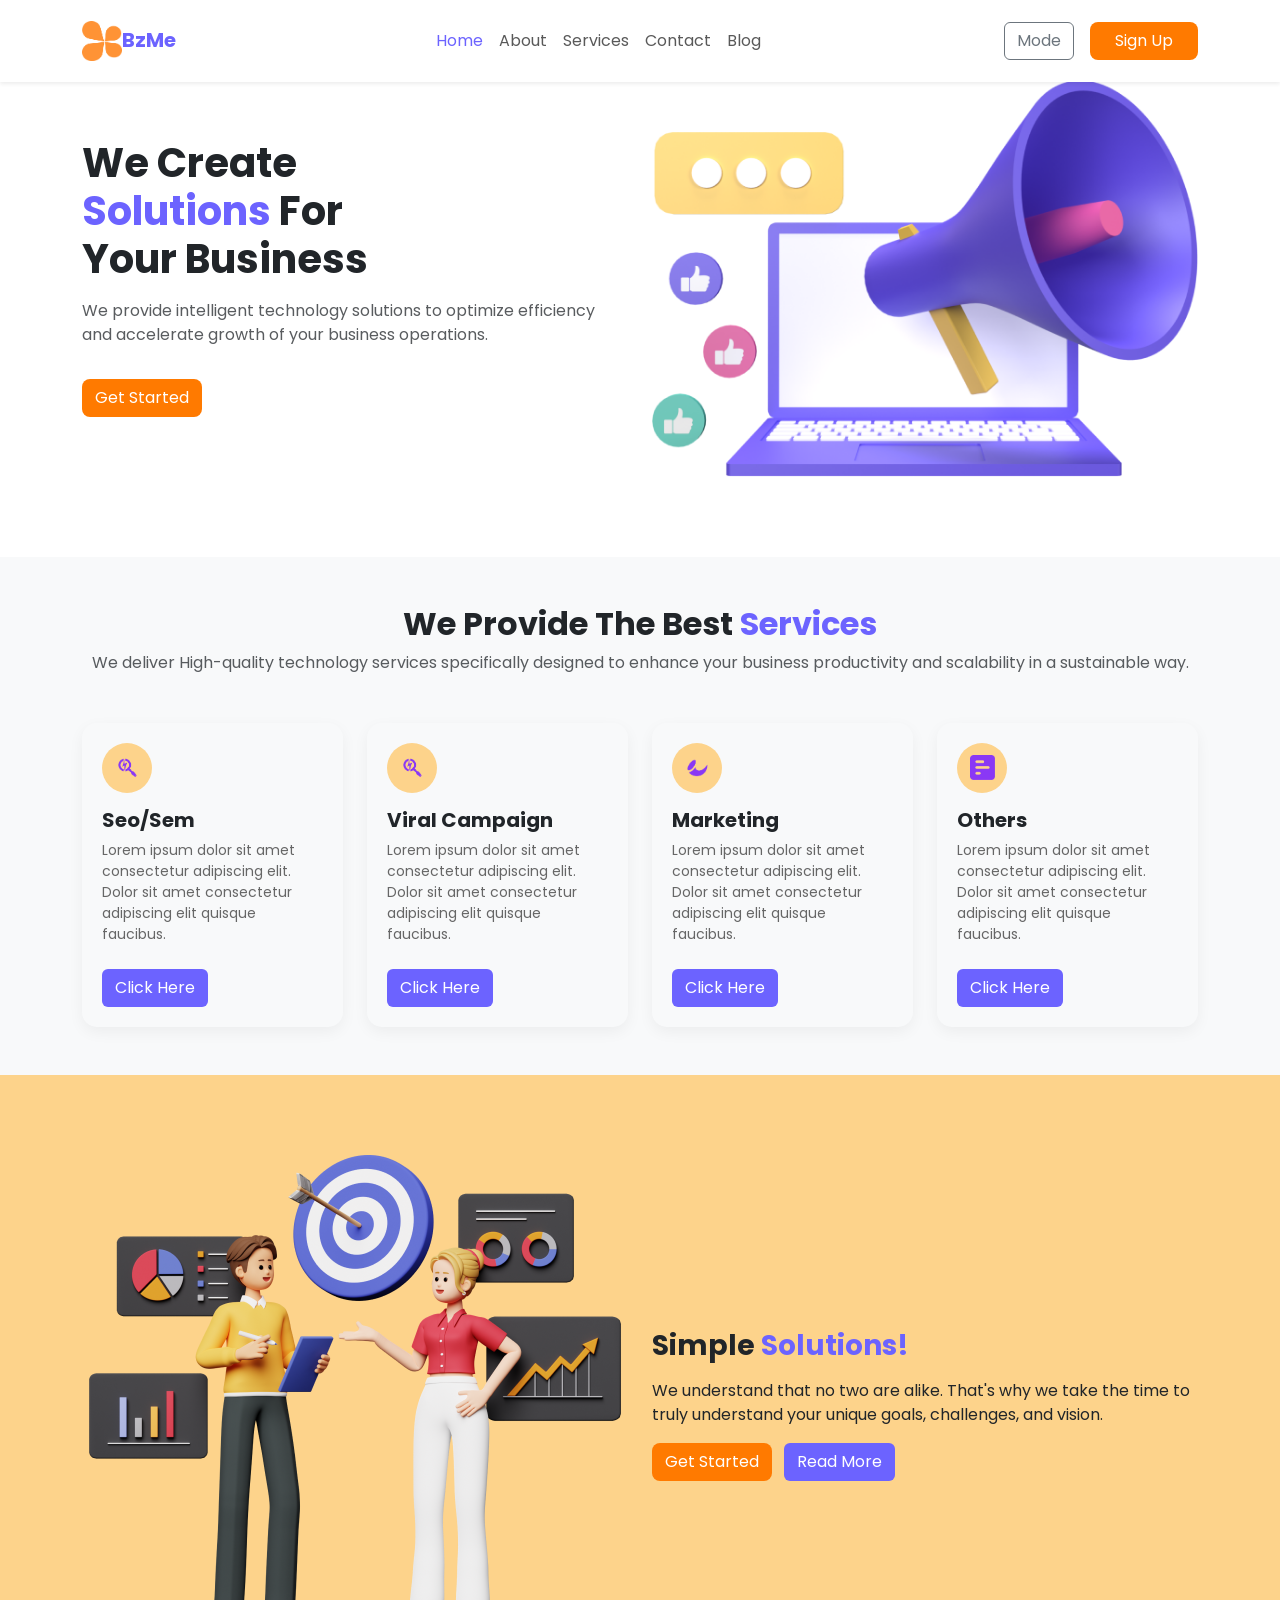
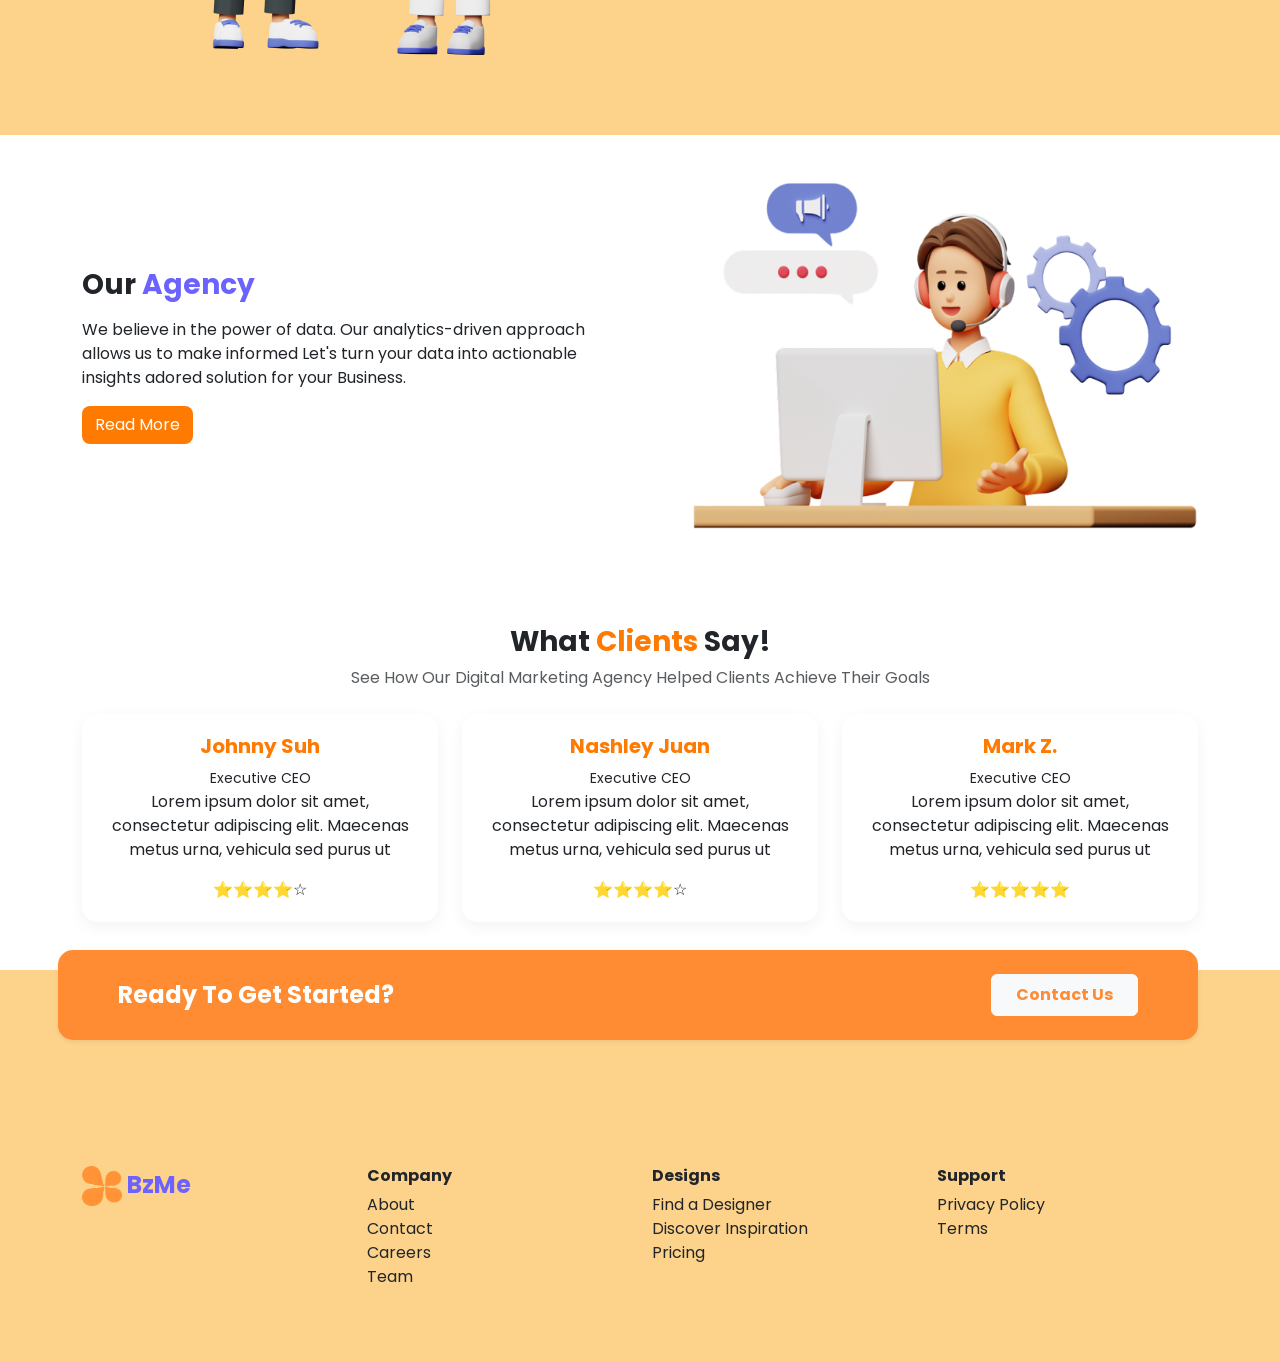
<file: modul-4/TUGAS4/index.html>
<!doctype html>
<html lang="en">
<head>
  <meta charset="utf-8">
  <meta name="viewport" content="width=device-width, initial-scale=1">
  <title>BzMe</title>

  <link href="https://cdn.jsdelivr.net/npm/bootstrap@5.3.3/dist/css/bootstrap.min.css" rel="stylesheet">

  <link href="https://fonts.googleapis.com/css2?family=Poppins:wght@300;400;600;700&display=swap" rel="stylesheet">

  <style>
    body {
      
      font-family: 'Poppins', sans-serif;
    }

    .text-purple { color: #6c63ff; }
    .text-orange { color: #ff7a00;}

    .btn-orange {
      background: #ff7a00;
      color: white;
      border-radius: 8px;
    }

  
    [data-bs-theme="dark"] .service-card, 
    [data-bs-theme="dark"] .testi-card { background-color: #2b2b2b !important; color: #fff; }
    [data-bs-theme="dark"] .bg-light { background-color: #1a1a1a !important; }
    [data-bs-theme="dark"] .navbar { background-color: #000 !important; }
    
    .service-card { border-radius: 15px; padding: 20px; box-shadow: 0 5px 15px rgba(0,0,0,0.05); }
    .testi-card { border-radius: 15px; padding: 20px; box-shadow: 0 5px 15px rgba(0,0,0,0.05); }

    
    .hero {
      padding: 80px 0;
    }

      .btn-purple {
      background: #6c63ff;
      color: white;
    }
    .card-custom {
      border-radius: 15px;
      border: 1px solid #eee;
      text-align: center;
      padding: 20px;
      transition: 0.3s;
    }

    .card-custom:hover {
      transform: translateY(-5px);
    }

    .section-yellow {
      background: #fdd38b;
      padding: 80px 0;
    }

    .footer {
      background: #fdd38b;
      padding: 120px 0 40px; 
      position: relative;
    }

    .footer p {
      margin: 0;
      font-size: 14px;
      color: #444;
    }

    .testi-card {
      border-radius: 15px;
      padding: 20px;
      background: #fff;
      box-shadow: 0 5px 15px rgba(0,0,0,0.05);
    }

   
    .testi-card:hover {
      transform: translateY(-10px);
      box-shadow: 0 15px 30px rgba(0,0,0,0.15);
    }

    .testi-card:active {
      transform: scale(0.98);
    }
  </style>
</head>

<body>


<nav  class="navbar navbar-expand-lg bg-white shadow-sm py-3 fixed-top">
  <div class="container">
    <a class="navbar-brand fw-bold text-purple" href="#">
      <img src="Logo.png" width="40">BzMe
    </a>

    <button class="navbar-toggler" data-bs-toggle="collapse" data-bs-target="#nav">
      <span class="navbar-toggler-icon"></span>
    </button>

    <div class="collapse navbar-collapse" id="nav">
       <ul class="navbar-nav mx-auto">
        <li class="nav-item"><a class="nav-link text-purple" href="#Home">Home</a></li>
        <li class="nav-item"><a class="nav-link" href="#About">About</a></li>
        <li class="nav-item"><a class="nav-link" href="#Services">Services</a></li>
        <li class="nav-item"><a class="nav-link" href="#contact">Contact</a></li>
        <li class="nav-item"><a class="nav-link" href="#Blog">Blog</a></li>
      </ul>

      <button id="themeToggle" class="btn btn-outline-secondary me-3">Mode</button>
     <button class="btn btn-orange px-4" data-bs-toggle="modal" data-bs-target="#signupModal">Sign Up</button>
    </div>
  </div>
</nav>


<section id="Home" class="hero">
  <div class="container">
    <div class="row align-items-center">

      <div class="col-md-6">
        <h1 class="fw-bold">
          We Create <br>
          <span class="text-purple">Solutions</span> For <br>
          Your Business
        </h1>
        <p class="text-muted mt-3">
          We provide intelligent technology solutions to optimize efficiency and accelerate growth of your business operations.
        </p>
        <a href="#" class="btn btn-orange mt-3">Get Started</a>
      </div>

      <div class="col-md-6 text-center">
        <img src="1.png" class="img-fluid">
      </div>

    </div>
  </div>
</section>


<section id="Services" class="text-center py-5 bg-light">
  <div class="container">
    <h2 class="fw-bold">We Provide The Best <span class="text-purple">Services</span></h2>
    <p class="text-muted mb-5">We deliver High-quality technology services specifically designed to enhance your business productivity and scalability in a sustainable way.</p>

    <div class="row g-4">

      <div class="col-md-3">
        <div class="service-card text-start">
          <div style="width:50px; height:50px; background:#fdd38b; border-radius:50%; display:flex; align-items:center; justify-content:center; margin-bottom:15px;">
            <img src="icon 1.png" style="width:25px;">
          </div>
          <h5 class="fw-bold">Seo/Sem</h5>
          <p style="font-size:14px; color:#666;">Lorem ipsum dolor sit amet consectetur adipiscing elit. Dolor sit amet consectetur adipiscing elit quisque faucibus.</p>
          <button class="btn btn-purple mt-2">Click Here</button>
        </div>
      </div>

      <div class="col-md-3">
        <div class="service-card text-start">
          <div style="width:50px; height:50px; background:#fdd38b; border-radius:50%; display:flex; align-items:center; justify-content:center; margin-bottom:15px;">
            <img src="icon 1.png" style="width:25px;">
          </div>
          <h5 class="fw-bold">Viral Campaign</h5>
          <p style="font-size:14px; color:#666;">Lorem ipsum dolor sit amet consectetur adipiscing elit. Dolor sit amet consectetur adipiscing elit quisque faucibus.</p>
          <button class="btn btn-purple mt-2">Click Here</button>
        </div>
      </div>

      <div class="col-md-3">
        <div class="service-card text-start">
          <div style="width:50px; height:50px; background:#fdd38b; border-radius:50%; display:flex; align-items:center; justify-content:center; margin-bottom:15px;">
            <img src="icon 2.png" style="width:25px;">
          </div>
          <h5 class="fw-bold">Marketing</h5>
          <p style="font-size:14px; color:#666;">Lorem ipsum dolor sit amet consectetur adipiscing elit. Dolor sit amet consectetur adipiscing elit quisque faucibus.</p>
          <button class="btn btn-purple mt-2">Click Here</button>
        </div>
      </div>

      <div class="col-md-3">
        <div class="service-card text-start">
          <div style="width:50px; height:50px; background:#fdd38b; border-radius:50%; display:flex; align-items:center; justify-content:center; margin-bottom:15px;">
            <img src="icon 3.png" style="width:25px;">
          </div>
          <h5 class="fw-bold">Others</h5>
          <p style="font-size:14px; color:#666;">Lorem ipsum dolor sit amet consectetur adipiscing elit. Dolor sit amet consectetur adipiscing elit quisque faucibus.</p>
          <button class="btn btn-purple mt-2">Click Here</button>
        </div>
      </div>

    </div>
  </div>
</section>



<section class="section-yellow">
  <div class="container">
    <div class="row align-items-center">

      <div class="col-md-6 text-center">
        <img src="2.png" class="img-fluid">
      </div>

      <div class="col-md-6">
        <h3 class="fw-bold">Simple <span class="text-purple">Solutions!</span></h3>
        <p class="mt-3">
          We understand that no two are alike. That's why we take the time to truly understand your unique goals, challenges, and vision.
        </p>

        <a class="btn btn-orange me-2">Get Started</a>
        <a class="btn btn-purple">Read More</a>
      </div>

    </div>
  </div>
</section>


<section  class="py-5">
  <div class="container">
    <div class="row align-items-center">

      <div class="col-md-6">
        <h3 class="fw-bold">Our <span class="text-purple">Agency</span></h3>
        <p class="mt-3">
          We believe in the power of data. Our analytics-driven approach allows us to make informed Let's turn your data into actionable insights adored solution for your Business.
        </p>
        <a href="#" class="btn btn-orange">Read More</a>
      </div>

      <div class="col-md-6 text-center">
        <img src="3.png" class="img-fluid">
      </div>

    </div>
  </div>
</section>


<section id="Blog" class="py-5 text-center">
  <div class="container">
    <h3 class="fw-bold">What <span class="text-orange">Clients</span> Say!</h3>
    <p class="text-muted mb-4">
      See How Our Digital Marketing Agency Helped Clients Achieve Their Goals
    </p>

    <div class="row g-4">

      <div class="col-md-4">
        <div class="testi-card">
          <h5 class="text-orange fw-bold">Johnny Suh</h5>
          <small>Executive CEO</small>
          <p>Lorem ipsum dolor sit amet, consectetur adipiscing elit. Maecenas metus urna, vehicula sed purus ut</p>
          ⭐⭐⭐⭐☆
        </div>
      </div>

      <div class="col-md-4">
        <div class="testi-card">
          <h5 class="text-orange fw-bold">Nashley Juan</h5>
          <small>Executive CEO</small>
          <p>Lorem ipsum dolor sit amet, consectetur adipiscing elit. Maecenas metus urna, vehicula sed purus ut</p>
          ⭐⭐⭐⭐☆
        </div>
      </div>

      <div class="col-md-4">
        <div class="testi-card">
          <h5 class="text-orange fw-bold">Mark Z.</h5>
          <small>Executive CEO</small>
          <p>Lorem ipsum dolor sit amet, consectetur adipiscing elit. Maecenas metus urna, vehicula sed purus ut</p>
          ⭐⭐⭐⭐⭐
        </div>
      </div>

    </div>
  </div>
</section>


<section id="contact" class="footer" style="padding-top: 100px; background: #fdd38b;">

  <div class="container position-relative">
    <div class="row align-items-center p-4 px-5 shadow-sm" 
         style="background:#ff8c32; border-radius:15px; position:absolute; top:-120px; width:100%; left:50%; transform:translateX(-50%);">
      
      <div class="col-md-8">
        <h4 class="text-white fw-bold mb-0">Ready To Get Started?</h4>
      </div>
      
      <div class="col-md-4 text-md-end mt-3 mt-md-0">
        <a href="#" class="btn btn-light px-4 py-2" style="color: #ff8c32; font-weight: bold;">Contact Us</a>
      </div>
      
    </div>
  </div>

  <div class="container">
    <div class="row align-items-start mt-5 pt-5">

      <div class="col-md-3 mb-3">
        <h4 class="fw-bold text-purple">
          <img src="Logo.png" width="40"> BzMe
        </h4>
      </div>

      <div class="col-md-3 mb-3">
        <h6 class="fw-bold">Company</h6>
        <ul class="list-unstyled">
            <li>About</li>
            <li>Contact</li>
            <li>Careers</li>
            <li>Team</li>
        </ul>
      </div>

      <div class="col-md-3 mb-3">
        <h6 class="fw-bold">Designs</h6>
        <ul class="list-unstyled">
            <li>Find a Designer</li>
            <li>Discover Inspiration</li>
            <li>Pricing</li>
        </ul>
      </div>

      <div class="col-md-3 mb-3">
        <h6 class="fw-bold">Support</h6>
        <ul class="list-unstyled">
            <li>Privacy Policy</li>
            <li>Terms</li>
        </ul>
      </div>

    </div>
  </div>
</section>


<script>
  const toggleBtn = document.getElementById('themeToggle');
  toggleBtn.addEventListener('click', () => {
    const html = document.documentElement;
    const currentTheme = html.getAttribute('data-bs-theme');
    
    if (currentTheme === 'dark') {
      html.setAttribute('data-bs-theme', 'light');
    } else {
      html.setAttribute('data-bs-theme', 'dark');
    }
  });
</script>


 <div class="modal fade" id="signupModal" tabindex="-1">
  <div class="modal-dialog">
    <div class="modal-content p-3">

      <h5 class="fw-bold mb-3">Sign Up</h5>

      <form id="signupForm">

        <input type="text" id="suNama" class="form-control mb-1" placeholder="Nama">
        <small id="errSuNama" class="text-danger"></small>

        <input type="email" id="suEmail" class="form-control mt-3 mb-1" placeholder="Email">
        <small id="errSuEmail" class="text-danger"></small>

        <input type="password" id="suPass" class="form-control mt-3 mb-1" placeholder="Password">
        <small id="errSuPass" class="text-danger"></small>

        <input type="password" id="suConfirm" class="form-control mt-3 mb-1" placeholder="Confirm Password">
        <small id="errSuConfirm" class="text-danger"></small>

        <button type="submit" class="btn btn-orange w-100 mt-3">Daftar</button>

        <p id="signupSuccess" class="text-success text-center mt-2"></p>

      </form>

    </div>
  </div>
</div>


<script>
document.getElementById("signupForm").addEventListener("submit", function(e){
  e.preventDefault();

  let nama = document.getElementById("suNama").value.trim();
  let email = document.getElementById("suEmail").value.trim();
  let pass = document.getElementById("suPass").value.trim();
  let confirm = document.getElementById("suConfirm").value.trim();

  let valid = true;

 
  document.getElementById("errSuNama").innerText = "";
  document.getElementById("errSuEmail").innerText = "";
  document.getElementById("errSuPass").innerText = "";
  document.getElementById("errSuConfirm").innerText = "";
  document.getElementById("signupSuccess").innerText = "";

  if(nama === ""){
    document.getElementById("errSuNama").innerText = "Nama wajib diisi!";
    valid = false;
  }

  if(email === ""){
    document.getElementById("errSuEmail").innerText = "Email wajib diisi!";
    valid = false;
  } else if(!email.includes("@")){
    document.getElementById("errSuEmail").innerText = "Email tidak valid!";
    valid = false;
  }

  if(pass.length < 6){
    document.getElementById("errSuPass").innerText = "Password minimal 6 karakter!";
    valid = false;
  }

  if(confirm !== pass){
    document.getElementById("errSuConfirm").innerText = "Password tidak sama!";
    valid = false;
  }

  if(valid){
    document.getElementById("signupSuccess").innerText = "Akun berhasil dibuat!";
    document.getElementById("signupForm").reset();
  }

});
</script>

<script src="https://cdn.jsdelivr.net/npm/bootstrap@5.3.3/dist/js/bootstrap.bundle.min.js"></script>
</body>
</html>
</file>
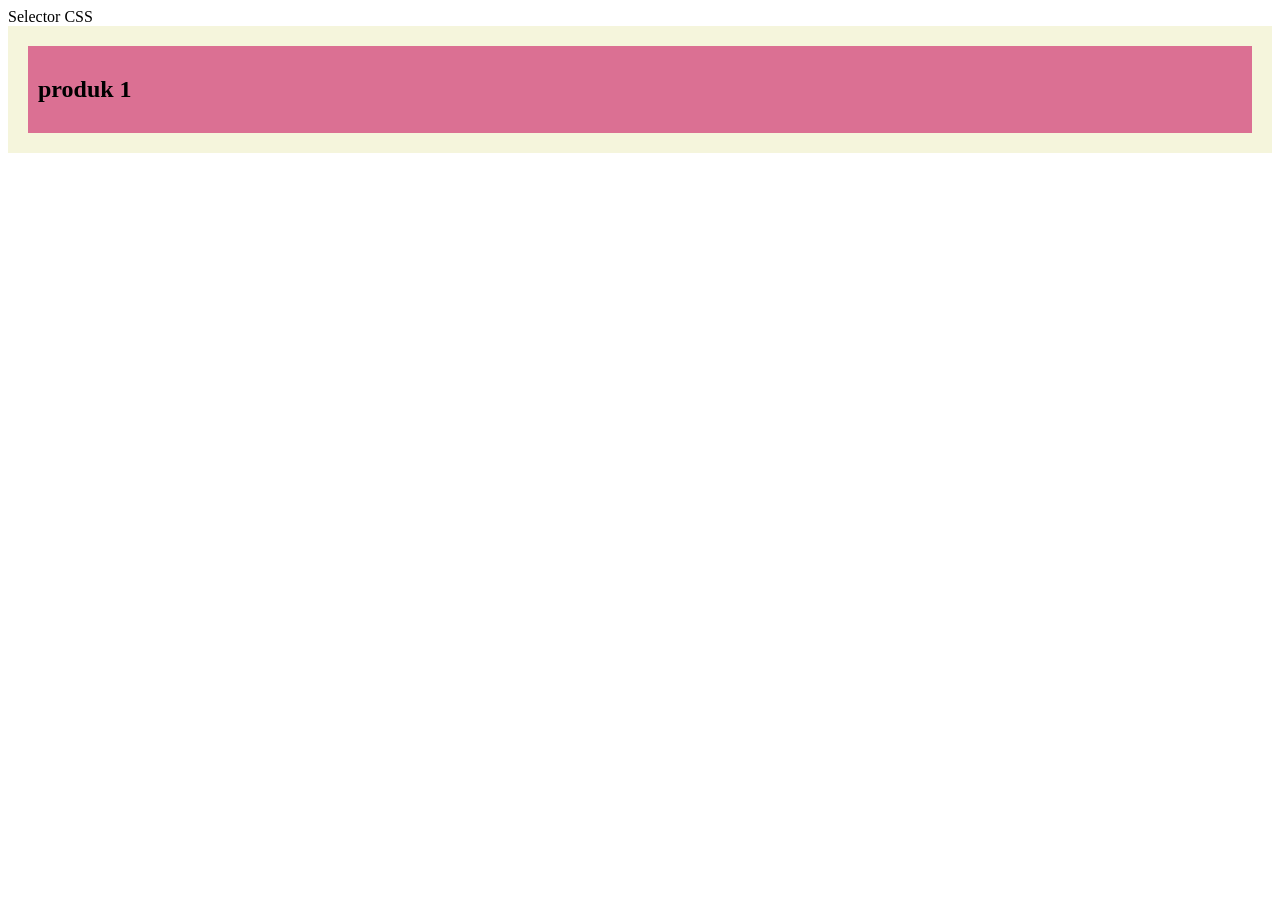
<file: modul-1/selctoe.html>
<!DOCTYPE html>
<HTML LANGTG="en">
<head>
    <meta charset="UTF-8">
    <meta name="viewport" content="width-device-width"
    <title>Selector CSS</title>
    <style>
        #produk {
            background-color: beige;
            padding: 20px;

        }
        .kartu {
            background-color: palevioletred;
            padding: 10px;

        }
    </style>

</head>
<body>
    <div id="produk">
        <div class="kartu">
            <h2>produk 1</h2>

        </div>
    </div>
</body>

</HTML>
</file>
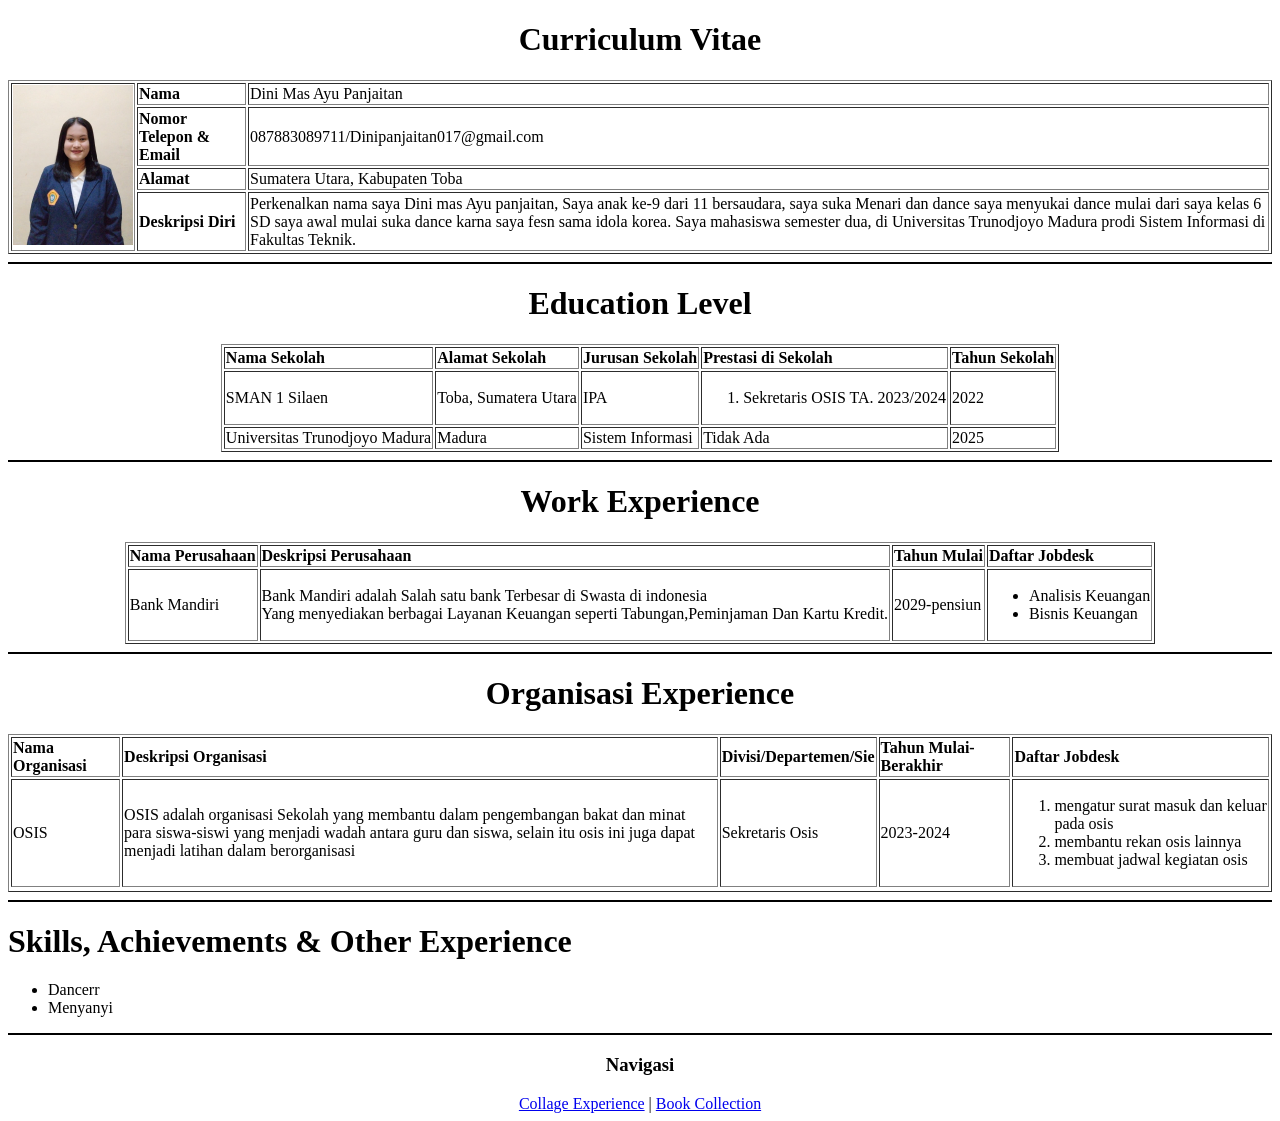
<file: modul-1/tugas1.html>
<!DOCTYPE html>
<html lang="en">
<head>
    <meta charset="UTF-8">
    <meta name="viewport" content="width=device-width, initial-scale=1.0">
    <title>CVDini</title>
</head>

<body>
    <h1 align="center">Curriculum Vitae</h1>
    <div>
        <table border="1" align="center">
            <tr>
                <td rowspan="5" width="15">
                    <img src="dini.jpeg" alt="FOTORESMI" width="120" height="160">
                </td>
                <td><b>Nama</b></td>
                <td>Dini Mas Ayu Panjaitan</td>
            </tr>
            <tr>
                <td><b>Nomor Telepon & Email</b></td>
                <td>087883089711/Dinipanjaitan017@gmail.com</td>
            </tr>
            <tr>
                <td><b>Alamat</b></td>
                <td>Sumatera Utara, Kabupaten Toba</td>
            </tr>
            <tr>
                <td><b>Deskripsi Diri</b></td>
                <td>Perkenalkan nama saya Dini mas Ayu panjaitan, Saya anak ke-9 dari 11 bersaudara, saya suka Menari dan dance
                    saya menyukai dance mulai dari saya kelas 6 SD saya awal mulai suka dance karna saya fesn sama idola korea. Saya mahasiswa
                    semester dua, di Universitas Trunodjoyo Madura prodi Sistem Informasi di Fakultas Teknik. </td>
            </tr>
        </table>

    </div>
    <hr color="black">
    <h1 align="center">Education Level</h1>
    <div>
        <table border="1" align="center">
            <tr>
                <td><b>Nama Sekolah</b></td>
                <td><b>Alamat Sekolah</b></td>
                <td><b>Jurusan Sekolah</b></td>
                <td><b>Prestasi di Sekolah</b></td>
                <td><b>Tahun Sekolah</b></td>
            </tr>
            <tr>
                <td>SMAN 1 Silaen</td>
                <td>Toba, Sumatera Utara</td>
                <td>IPA</td>
                <td>
                    <ol>
                        <li>Sekretaris  OSIS TA. 2023/2024</li>
                    </ol>
                </td>
                <td>2022</td>
            </tr>
            <tr>
                <td>Universitas Trunodjoyo Madura</td>
                <td>Madura</td>
                <td>Sistem Informasi</td>
                <td>Tidak Ada</td>
                <td>2025</td>
            </tr>
        </table>
    </div>
    <hr color="black">
    <h1 align="center">Work Experience</h1>
    <div>
        <table border="1" align="center">
            <tr>
                <td><b>Nama Perusahaan</b></td>
                <td><b>Deskripsi Perusahaan</b></td>
                <td><b>Tahun Mulai</b></td>
                <td><b>Daftar Jobdesk</b></td> 
            </tr>
            <tr>
                <td>Bank Mandiri</td>
                <td>Bank Mandiri adalah Salah satu bank Terbesar di Swasta di indonesia <br> Yang menyediakan berbagai Layanan Keuangan seperti Tabungan,Peminjaman Dan Kartu Kredit. </td>
                <td>2029-pensiun</td>
                <td>
                    <ul>
                        <li>Analisis Keuangan</li>
                        <li>Bisnis Keuangan</li>
                    </ul>
                </td>

            </tr>
        </table>
        <hr color="Black">
        <h1 align="center">Organisasi Experience</h1>
        <div>
            <table border="1" align="center">
                <tr>
                    <td><b>Nama Organisasi</b></td>
                    <td><b>Deskripsi Organisasi</b></td>
                    <td><b> Divisi/Departemen/Sie</b></td>
                    <td><b>Tahun Mulai-Berakhir</b></td>
                    <td><b>Daftar Jobdesk</b></td>
                </tr>
                <tr>
                    <td>OSIS</td>
                    <td>OSIS adalah organisasi Sekolah yang membantu dalam pengembangan bakat dan minat <br> para siswa-siswi yang menjadi wadah antara guru dan siswa, selain itu osis ini juga dapat menjadi latihan dalam berorganisasi</td>
                    <td>Sekretaris  Osis</td>
                    <td>2023-2024</td>
                    <td>
                        <ol>
                            <li>mengatur surat masuk dan keluar pada osis</li>
                            <li>membantu rekan osis lainnya</li>
                            <li>membuat jadwal kegiatan osis </li>
                        </ol>
                    </td>

                </tr>
                <tr>
                </tr>
            
            </table>
        </div>
        <hr color="Black">

        <h1>Skills, Achievements & Other Experience</h1>
        <ul>
            <li>Dancerr</li>
            <li>Menyanyi</li>
        </ul>
        <center>
            <hr color="black">
            <h3>Navigasi</h3>
            <a href="tugas2.html">Collage Experience</a> |
            <a href="tugas3.html"> Book Collection</a>

        </center>


    </div>





</body>

</html>
</file>
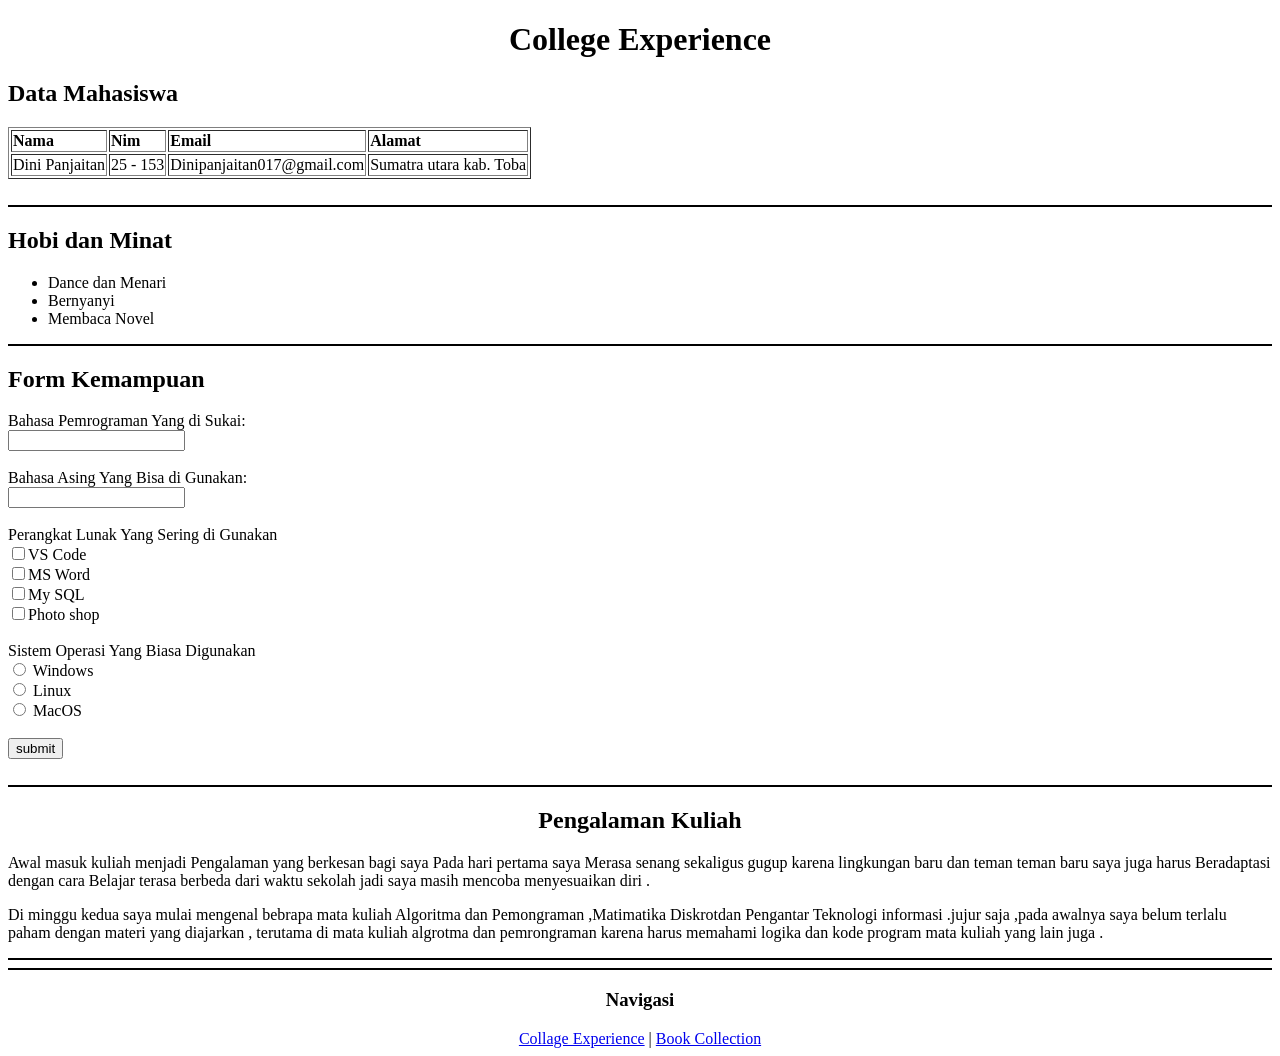
<file: modul-1/tugas2.html>
<!DOCTYPE html>
<html lang="en">
<head>
    <meta charset="UTF-8">
    <meta name="viewport" content="width=device-width, initial-scale=1.0">
    <title>College Experience</title>
</head>
<body>
    <h1 align="center">College Experience</h1>
    <div>
        <h2>Data Mahasiswa</h2>
        <table border="1">
            <tr>
                <td><b>Nama</b></td>
                <td><b>Nim</b></td>
                <td><b>Email</b></td>
                <td><b>Alamat</b></td>
            </tr>
            <tr>
                <td>Dini Panjaitan</td>
                <td>25 - 153</td>
                <td>Dinipanjaitan017@gmail.com</td>
                <td>Sumatra utara kab. Toba</td>
            </tr>
        </table>
        <br>
        <hr color="black">
        <h2>Hobi dan Minat</h2>
        <ul>
            <li>Dance dan Menari</li>
            <li>Bernyanyi</li>
            <li>Membaca Novel</li>
        </ul>
        <hr color="black">
    </div>
    <div>
        <h2>Form Kemampuan</h2>
        <form action="">
            <label for="">Bahasa Pemrograman Yang di Sukai:</label> <br>
            <input type="text" name="programming"> <br> <br>
            <label for="">Bahasa Asing Yang Bisa di Gunakan:</label><br>
            <input type="text" name="language"> <br> <br>
            <label for="">Perangkat Lunak Yang Sering di Gunakan</label><br>
            <input type="checkbox" name="software" value="VSCode">VS Code <br> 
            <input type="checkbox" name="software" value="MSWord">MS Word <br> 
            <input type="checkbox" name="software" value="MySQL">My SQL <br> 
            <input type="checkbox" name="software" value="Photoshop">Photo shop <br> <br>
            <label for="">Sistem Operasi Yang Biasa Digunakan</label> <br>
            <input type="radio" name="os" value="Windows"> Windows <br>
            <input type="radio" name="os" value="Linux"> Linux <br>
            <input type="radio" name="os" value="MacOS"> MacOS <br> <br>
            <input type="submit" value="submit">
        </form>
        <br>
        <hr color="black">
    </div>
    <h2 align="center">Pengalaman Kuliah</h2>
    <p>Awal masuk kuliah menjadi Pengalaman yang berkesan bagi saya Pada hari pertama saya Merasa senang sekaligus gugup karena lingkungan baru dan teman teman baru saya juga harus Beradaptasi dengan cara Belajar terasa berbeda dari waktu sekolah jadi saya masih mencoba menyesuaikan diri . </p>
    <p>Di minggu kedua saya mulai mengenal bebrapa mata kuliah Algoritma dan Pemongraman ,Matimatika Diskrotdan Pengantar Teknologi informasi .jujur saja ,pada awalnya saya belum terlalu paham dengan materi yang diajarkan , terutama di mata kuliah algrotma dan pemrongraman karena harus memahami logika dan kode program mata kuliah yang lain juga .</p>
    <hr color="black">
    <div>
        <center>
            <hr color="black">
            <h3>Navigasi</h3>
            <a href="tugas1.html"> Collage Experience</a> |
            <a href="tugas3.html">Book Collection</a>
        </center>
    </div>
    
</body>
</html>
</file>
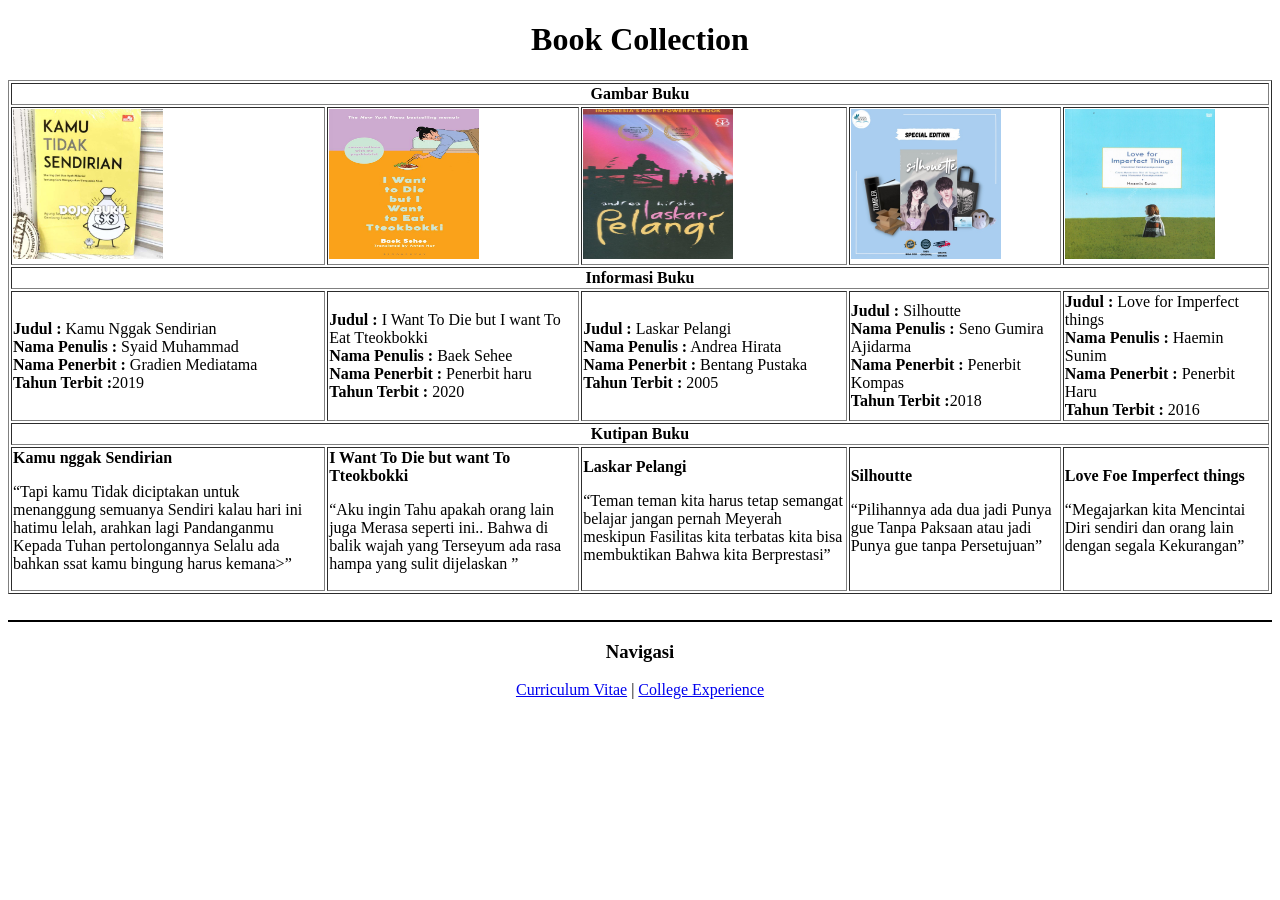
<file: modul-1/Tugas3.html>
<!DOCTYPE html>
<html lang="en">

<head>
    <meta charset="UTF-8">
    <meta name="viewport" content="width, initial-scale=1.0">
    <title>Document</title>
</head>

<body>
    <div>
        <center>
            <h1>Book Collection</h1>
            <table border="1">
                <th colspan="5">
                    <b>Gambar Buku</b>
                </th>
                <tr>
                    <td>
                        <img src="kamu nggak Sendirian(1).jpg" alt="" width="150" height="150">
                    </td>
                    <td>
                        <img src="I Want To Die but I want To Eat To Eat Tteokbokki.jpg" alt="" width="150" height="
                    150">

                    </td>
                    <td>
                        <img src="Laskar Pelangi.jpg" alt="" width="150" height="150">
                    </td>
                    <td>
                        <img src="Silhoutte.jpg" alt="" width="150" height="150">
                    </td>
                    <td>
                        <img src="Love for Imperfect things.jpg".png" alt="" width="150" height="150">
                    </td>
                </tr>
                <tr>
                    <th colspan="5">
                        <b>Informasi Buku</b>
                    </th>
                </tr>
                <td>
                    <b>Judul : </b> Kamu Nggak Sendirian
                    <br>
                    <b>Nama Penulis : </b>Syaid Muhammad
                    <br>
                    <b>Nama Penerbit : </b>Gradien Mediatama
                    <br>
                    <b>Tahun Terbit :</b>2019
                </td>
                <td>
                    <b>Judul : </b> I Want To Die but I want To Eat Tteokbokki
                    <br>
                    <b>Nama Penulis :</b> Baek Sehee 
                    <br>
                    <b>Nama Penerbit :</b> Penerbit haru
                    <br>
                    <b>Tahun Terbit : </b> 2020
                </td>
                <td>
                    <b>Judul : </b> Laskar Pelangi
                    <br>
                    <b>Nama Penulis :</b> Andrea Hirata
                    <br>
                    <b>Nama Penerbit :</b> Bentang Pustaka
                    <br>
                    <b>Tahun Terbit :</b> 2005
                </td>
                <td>
                    <b>Judul :</b>  Silhoutte
                    <br>
                    <b>Nama Penulis :</b> Seno Gumira Ajidarma
                    <br>
                    <b>Nama Penerbit :</b> Penerbit Kompas
                    <br>
                    <b>Tahun Terbit :</b>2018
                </td>
                <td>
                    <b>Judul :</b> Love for Imperfect things
                    <br>
                    <b>Nama Penulis :</b> Haemin Sunim
                    <br>
                    <b>Nama Penerbit : </b> Penerbit Haru
                    <br>
                    <b>Tahun Terbit :</b> 2016
                </td>
                <tr>
                <th colspan="5">Kutipan Buku</th>
            </tr>
            <td>
                <b>Kamu nggak Sendirian</b>
                <p><q>Tapi kamu Tidak diciptakan untuk menanggung semuanya Sendiri kalau hari ini hatimu lelah, 
                    arahkan lagi Pandanganmu Kepada Tuhan pertolongannya Selalu  ada bahkan ssat kamu bingung harus kemana></p>
                    </td>
                    <td>
                        <b>I Want To Die but want To Tteokbokki</b>
                        <p><q>Aku ingin Tahu apakah orang lain juga Merasa seperti  ini.. 
                            Bahwa di balik wajah  yang Terseyum  ada rasa hampa yang sulit dijelaskan </q></p>
                    </td>
                    <td>
                        <b>Laskar Pelangi</b>
                        <p><q>Teman teman kita harus tetap semangat belajar jangan  pernah Meyerah meskipun 
                            Fasilitas  kita terbatas kita bisa membuktikan Bahwa kita Berprestasi</q></p>
                    </td>
                    <td>
                        <b>Silhoutte</b>
                        <p><q>Pilihannya ada dua jadi Punya gue Tanpa Paksaan atau jadi Punya gue tanpa Persetujuan</q></p>

                    </td>
                    <td>
                        <b>Love Foe Imperfect things </b>
                        <p><q>Megajarkan kita Mencintai Diri sendiri dan orang lain dengan segala Kekurangan</q></p>
                    </td>
            </table>
            <br>
            <hr color="black">
            <h3>Navigasi</h3>
            <a href="tugas1.html">Curriculum Vitae</a> |
        <a href="tugas2.html">College Experience</a>
    </center>
    </div>
</body>

</html>
</file>
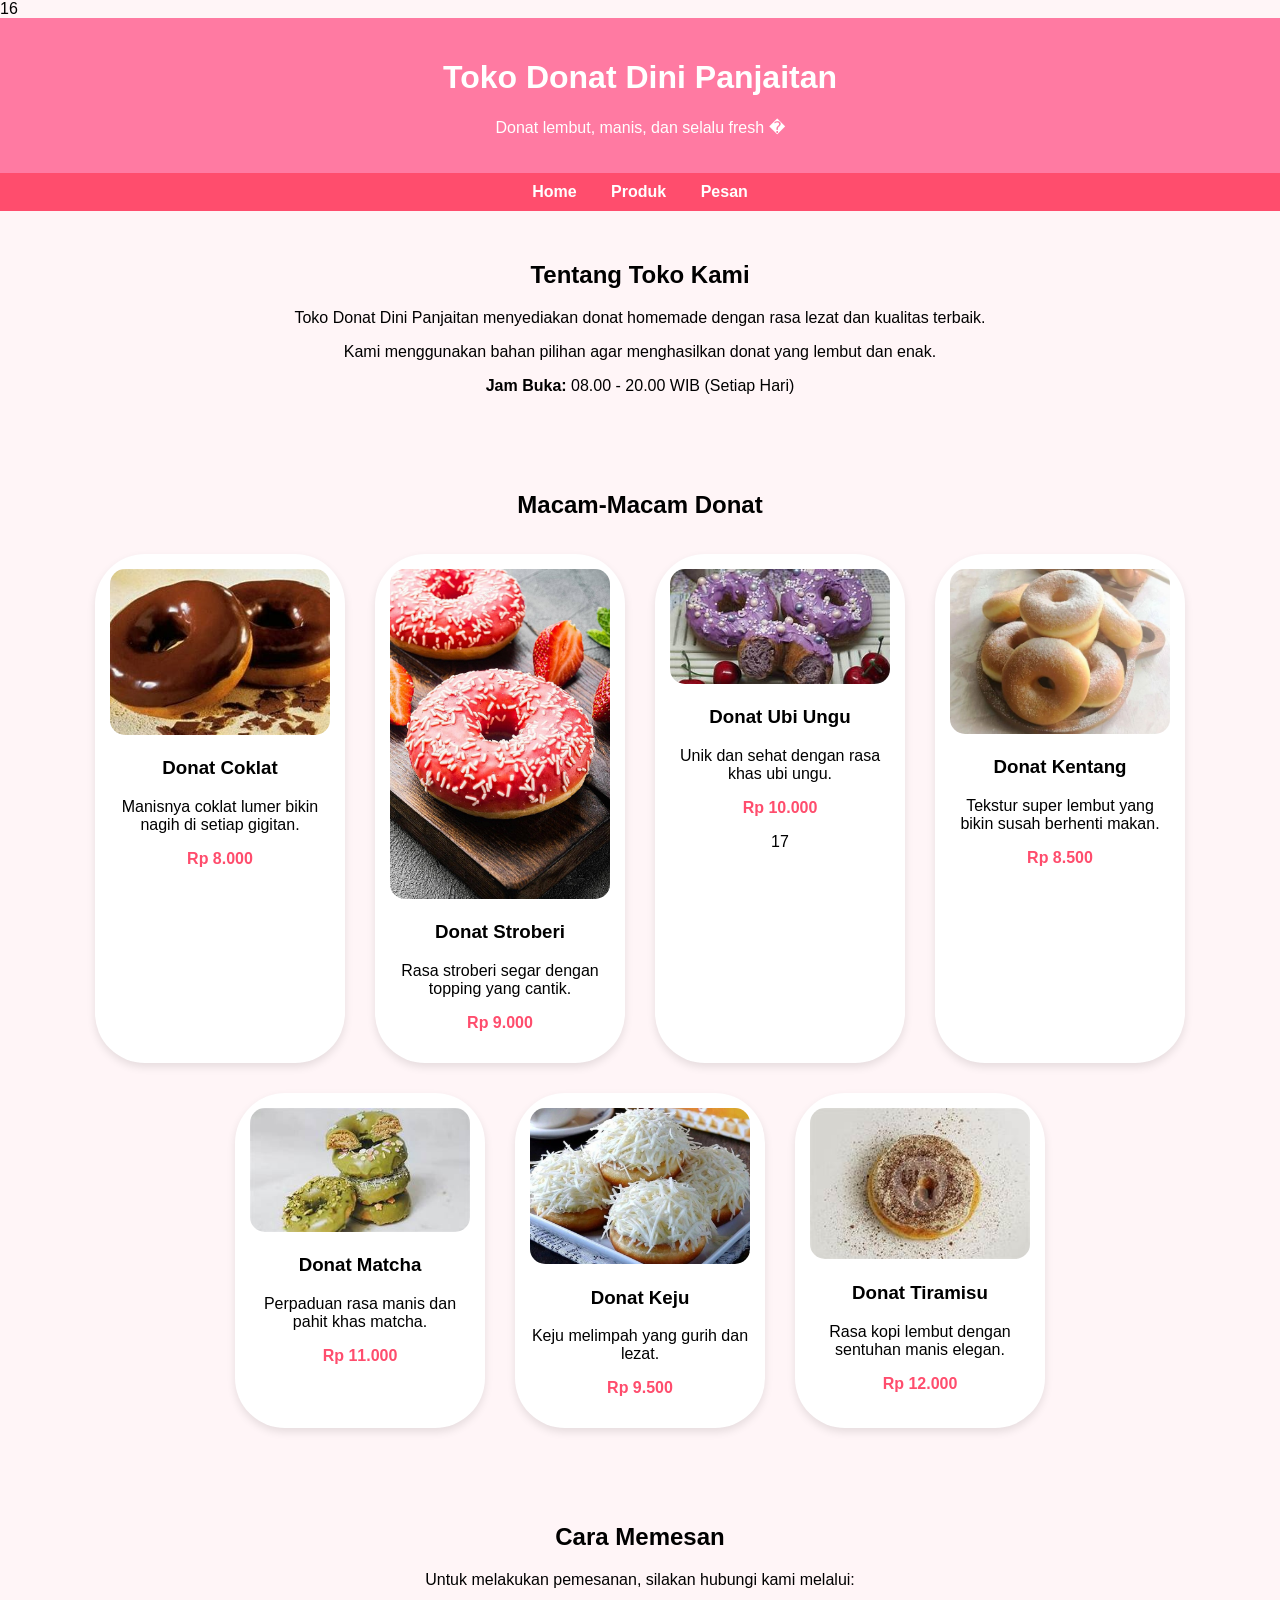
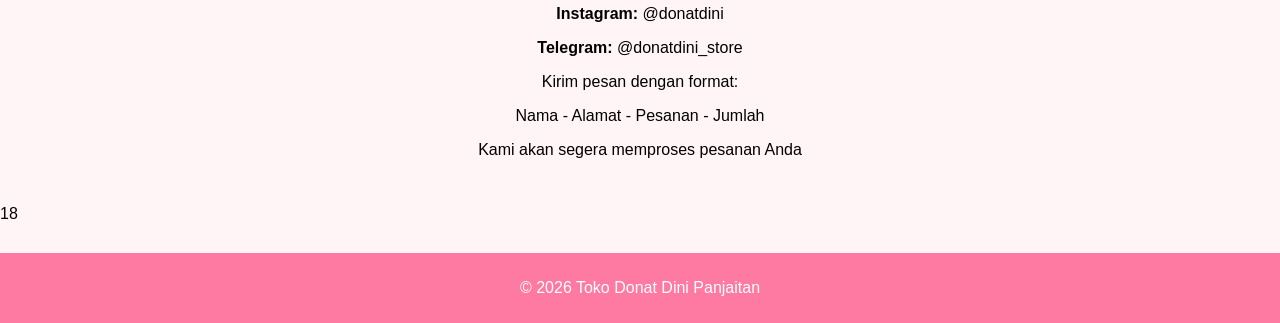
<file: modul-2/index1.html>
<!DOCTYPE html>
<html lang="id">
<head>
<meta charset="UTF-8">
<title>Toko Donat Dini Panjaitan</title>
<style>
body {
font-family: Arial, sans-serif;
margin: 0;
background-color: #fff5f7;
}
header {
background-color: #ff7aa2;
color: white;
text-align: center;
padding: 20px;
}
nav {
background-color: #ff4d6d;
padding: 10px;
text-align: center;
}
nav a {
color: white;
margin: 0 15px;
text-decoration: none;
font-weight: bold;
}

.container {
width: 90%;
margin: auto;
text-align: center;
}
.section {
padding: 30px 0;
}
.produk {
display: flex;
flex-wrap: wrap;
justify-content: center;
}
.card {
background: white;
width: 220px;
margin: 15px;
padding:15px;
border-radius: 50px;
box-shadow: 0 4px 8px rgba(0,0,0,0.1);
}
.card img {
width: 100%;
border-radius: 15px;
}
.harga {
color: #ff4d6d;
font-weight: bold;
}
footer {
background-color: #ff7aa2;
color: white;
text-align: center;
padding: 10px;
margin-top: 30px;
}
</style>
</head>
<body>

16

<header>
<h1>Toko Donat Dini Panjaitan</h1>
<p>Donat lembut, manis, dan selalu fresh �</p>
</header>
<nav>
<a href="#home">Home</a>
<a href="#produk">Produk</a>
<a href="#pesan">Pesan</a>
</nav>
<div class="container">
<div id="home" class="section">
<h2>Tentang Toko Kami</h2>
<p>Toko Donat Dini Panjaitan menyediakan donat homemade dengan
rasa lezat dan kualitas terbaik.</p>
<p>Kami menggunakan bahan pilihan agar menghasilkan donat yang
lembut dan enak.</p>
<p><b>Jam Buka:</b> 08.00 - 20.00 WIB (Setiap Hari)</p>
</div>
<div id="produk" class="section">
<h2>Macam-Macam Donat</h2>
<div class="produk">
<div class="card">
<img src="coklat.jpg">
<h3>Donat Coklat</h3>
<p>Manisnya coklat lumer bikin nagih di setiap

gigitan.</p>

<p class="harga">Rp 8.000</p>
</div>
<div class="card">
<img src="donatstroberi.jpg">
<h3>Donat Stroberi</h3>
<p>Rasa stroberi segar dengan topping yang cantik.</p>
<p class="harga">Rp 9.000</p>
</div>
<div class="card">
<img src="ubi.jpg">
<h3>Donat Ubi Ungu</h3>
<p>Unik dan sehat dengan rasa khas ubi ungu.</p>
<p class="harga">Rp 10.000</p>

17

</div>
<div class="card">
<img src="kentang.jpg">
<h3>Donat Kentang</h3>
<p>Tekstur super lembut yang bikin susah berhenti

makan.</p>

<p class="harga">Rp 8.500</p>
</div>
<div class="card">
<img src="matcha.jpg">
<h3>Donat Matcha</h3>
<p>Perpaduan rasa manis dan pahit khas matcha.</p>
<p class="harga">Rp 11.000</p>
</div>
<div class="card">
<img src="keju.jpg">
<h3>Donat Keju</h3>
<p>Keju melimpah yang gurih dan lezat.</p>
<p class="harga">Rp 9.500</p>
</div>
<div class="card">
<img src="tiramisuuu.jpg">
<h3>Donat Tiramisu</h3>
<p>Rasa kopi lembut dengan sentuhan manis elegan.</p>
<p class="harga">Rp 12.000</p>
</div>
</div>
</div>

<div id="pesan" class="section">
<h2>Cara Memesan</h2>
<p>Untuk melakukan pemesanan, silakan hubungi kami
melalui:</p>
<p><b>Instagram:</b> @donatdini</p>
<p><b>Telegram:</b> @donatdini_store</p>
<p>Kirim pesan dengan format:</p>
<p>Nama - Alamat - Pesanan - Jumlah</p>
<p>Kami akan segera memproses pesanan Anda </p>
</div>
</div>

18

<footer>
<p>© 2026 Toko Donat Dini Panjaitan</p>
</footer>
</body>
</html>
</file>
